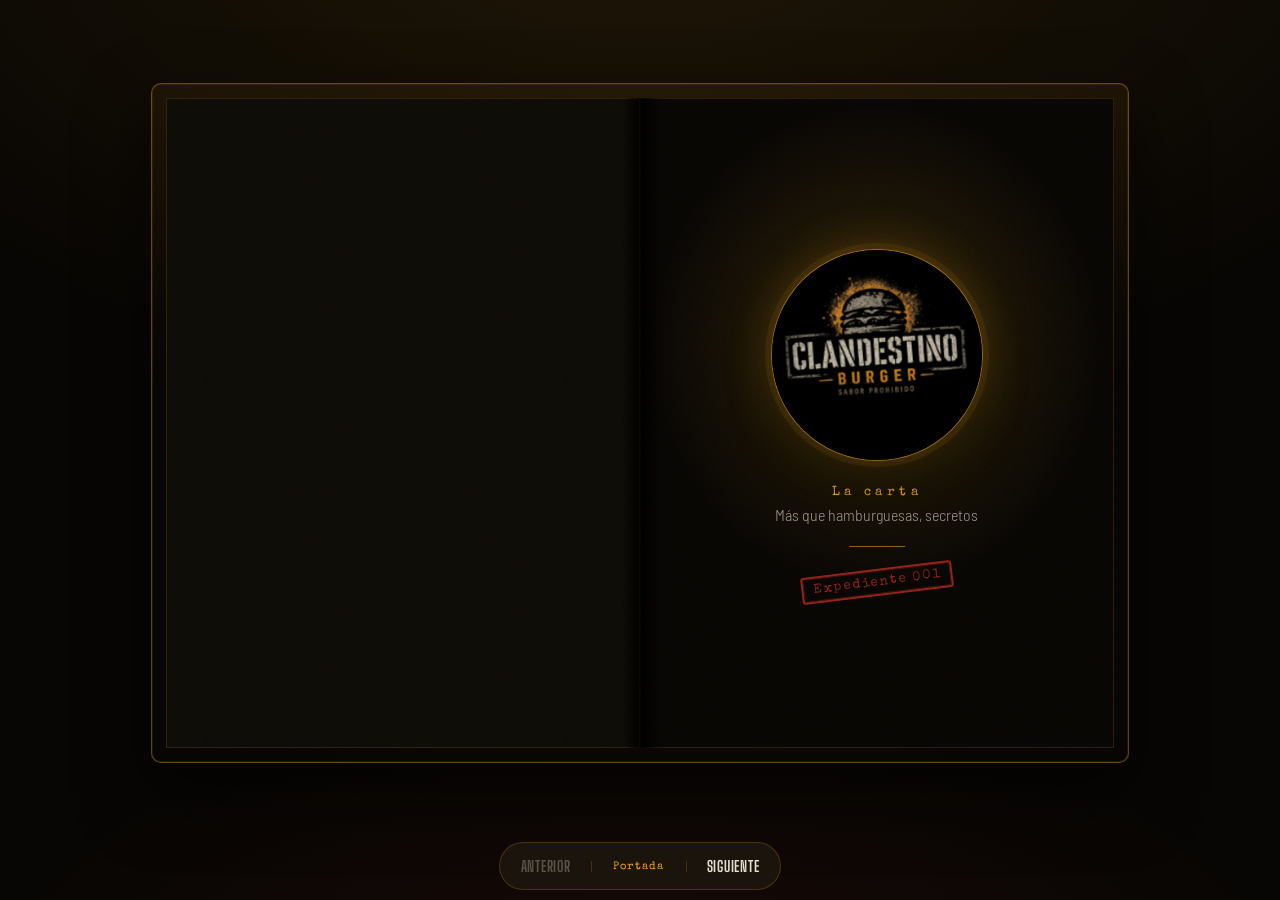
<file: index.html>
<!DOCTYPE html>
<html lang="es">
<head>
<meta charset="UTF-8">
<meta name="viewport" content="width=device-width, initial-scale=1, viewport-fit=cover">
<title>Clandestino Burger · Carta</title>
<link rel="preconnect" href="https://fonts.googleapis.com">
<link rel="preconnect" href="https://fonts.gstatic.com" crossorigin>
<link href="https://fonts.googleapis.com/css2?family=Big+Shoulders+Display:wght@400;600;800;900&family=Special+Elite&family=Barlow+Semi+Condensed:wght@300;400;500;600&display=swap" rel="stylesheet">
<link rel="stylesheet" href="CSS/style.css">
</head>
<body>

  <!-- Libro para PANTALLAS GRANDES (PC) -->
  <main class="stage">
    <div class="book-frame desk">
      <div class="book" id="book" aria-label="Carta de Clandestino Burger">
        <div class="slab"><div class="page center"><div class="grain"></div></div></div>
        <div id="leaves"></div>
        <div class="spine"></div>
        <button class="tapzone prev" id="tapPrev" aria-label="Página anterior"></button>
        <button class="tapzone next" id="tapNext" aria-label="Página siguiente"></button>
      </div>
    </div>

    <!-- Carrusel para CELULAR -->
    <div class="reel mob" id="reel" tabindex="0" aria-label="Carta de Clandestino Burger"></div>
  </main>

  <!-- Barra de navegación -->
  <div class="bar">
    <nav class="nav" aria-label="Navegación de la carta">
      <button id="prev">Anterior</button>
      <span class="counter" id="counter">Folio 1</span>
      <button id="next">Siguiente</button>
    </nav>
  </div>

  <script src="JS/script.js"></script>
</body>
</html>
</file>
<file: CSS/style.css>
:root{
  color-scheme: dark;
  --ink:#080604;
  --paper:#15120D;
  --gold:#E8A317;
  --gold-deep:#8F6108;
  --bone:#E7E0D2;
  --bone-dim:#9D9484;
  --stamp:#A8281E;
  --lime:#A9C42A;
  --display:'Big Shoulders Display',Impact,sans-serif;
  --type:'Special Elite',ui-monospace,monospace;
  --body:'Barlow Semi Condensed',system-ui,sans-serif;
  box-sizing:border-box;
  padding-top:env(safe-area-inset-top,0px);
  padding-bottom:env(safe-area-inset-bottom,0px);
}
*,*::before,*::after{box-sizing:inherit}
html,body{height:100%;margin:0}
body{
  background:var(--ink);
  color:var(--bone);
  font-family:var(--body);
  overflow:hidden;
  display:flex;flex-direction:column;
  background-image:
    radial-gradient(120% 90% at 50% -10%, rgba(232,163,23,.10), transparent 60%),
    radial-gradient(80% 60% at 50% 120%, rgba(168,40,30,.12), transparent 70%);
}
img{max-width:100%;display:block}
button{font:inherit;color:inherit;background:none;border:0;cursor:pointer}
:focus-visible{outline:2px solid var(--gold);outline-offset:3px}

/* ---------- estructura general ---------- */
.stage{flex:1;min-height:0;display:grid;place-items:center;padding:14px 10px 0}
.bar{flex:0 0 auto;padding:10px 12px calc(10px + env(safe-area-inset-bottom,0px));display:flex;justify-content:center}

/* ---------- una página (hoja) ---------- */
.page{
  position:relative;height:100%;width:100%;
  background:
    linear-gradient(180deg, rgba(255,255,255,.035), transparent 30%),
    var(--paper);
  padding:clamp(18px,3.4vmin,34px);
  display:flex;flex-direction:column;
  overflow:auto;
  border:1px solid rgba(232,163,23,.16);
  scrollbar-width:thin;scrollbar-color:var(--gold-deep) transparent;
}
.page::-webkit-scrollbar{width:5px}
.page::-webkit-scrollbar-thumb{background:var(--gold-deep)}
.grain{position:absolute;inset:0;pointer-events:none;opacity:.5;mix-blend-mode:soft-light;
  background-image:url("data:image/svg+xml;utf8,<svg xmlns='http://www.w3.org/2000/svg' width='180' height='180'><filter id='n'><feTurbulence type='fractalNoise' baseFrequency='.82' numOctaves='3'/></filter><rect width='180' height='180' filter='url(%23n)' opacity='.55'/></svg>")}

.folio{font-family:var(--type);font-size:clamp(9px,1.5vmin,11px);letter-spacing:.06em;color:var(--bone-dim);
  display:flex;justify-content:space-between;gap:12px;border-bottom:1px solid rgba(232,163,23,.22);padding-bottom:8px;margin-bottom:auto;flex:0 0 auto}
.folio span:last-child{color:var(--gold-deep)}

h2.dish{font-family:var(--display);font-weight:900;font-size:clamp(36px,7.4vmin,64px);line-height:.86;
  letter-spacing:.005em;margin:.18em 0 .1em;color:var(--bone);text-transform:uppercase}
.dish em{font-style:normal;color:var(--gold)}
.desc{font-size:clamp(14px,2.05vmin,17px);line-height:1.55;color:#C9C2B3;max-width:46ch;font-weight:300;margin:0}
.price{font-family:var(--display);font-weight:800;font-size:clamp(28px,5vmin,44px);color:var(--gold);line-height:1;letter-spacing:.01em}
.price small{font-family:var(--type);font-size:.3em;color:var(--bone-dim);letter-spacing:.1em;display:block;margin-bottom:.5em;font-weight:400}

.shot{width:100%;aspect-ratio:1/1;object-fit:cover;border-radius:2px}
.shot-wrap{position:relative;margin:clamp(6px,1.6vmin,14px) 0;
  -webkit-mask-image:radial-gradient(72% 72% at 50% 46%, #000 58%, transparent 88%);
  mask-image:radial-gradient(72% 72% at 50% 46%, #000 58%, transparent 88%)}

.rule{height:1px;background:linear-gradient(90deg,var(--gold-deep),transparent);margin:clamp(10px,2vmin,18px) 0;flex:0 0 auto}

.tags{display:flex;flex-wrap:wrap;gap:6px;margin-top:10px;padding:0;list-style:none}
.tags li{font-family:var(--type);font-size:clamp(9px,1.5vmin,11px);color:var(--bone-dim);
  border:1px solid rgba(232,163,23,.28);padding:4px 8px;border-radius:2px}

.note{font-family:var(--type);font-size:clamp(10px,1.6vmin,12px);color:var(--lime);letter-spacing:.03em;line-height:1.5}

.stamp{font-family:var(--type);color:var(--stamp);border:2px solid var(--stamp);border-radius:3px;
  padding:5px 10px;display:inline-block;transform:rotate(-7deg);letter-spacing:.14em;
  font-size:clamp(10px,1.7vmin,13px);opacity:.88;box-shadow:inset 0 0 0 1px rgba(168,40,30,.4)}

.center{text-align:center;align-items:center;justify-content:center}

/* ---------- portada ---------- */
.cover{background:
   radial-gradient(70% 55% at 50% 38%, rgba(232,163,23,.16), transparent 68%),
   var(--ink)}

/* marco circular reutilizable para logos/sellos */
.circle-frame{
  border-radius:50%;overflow:hidden;aspect-ratio:1/1;position:relative;
  box-shadow:
    0 0 0 1px rgba(232,163,23,.5),
    0 0 0 7px rgba(232,163,23,.08),
    0 0 46px 6px rgba(232,163,23,.22),
    0 22px 40px rgba(0,0,0,.55);
}
.circle-frame img{width:100%;height:100%;object-fit:cover;display:block}
.circle-frame::after{ /* viñeta interna sutil para fundir bordes del logo */
  content:"";position:absolute;inset:0;border-radius:50%;
  box-shadow:inset 0 0 26px 10px rgba(0,0,0,.55);
  pointer-events:none;
}

.cover-logo{width:min(52%,210px);margin:0 auto}
.cover .tagline{font-family:var(--type);letter-spacing:.34em;color:var(--gold);font-size:clamp(10px,1.8vmin,13px);margin-top:clamp(16px,3vmin,26px)}
.cover .sub{font-size:clamp(13px,2vmin,16px);color:var(--bone-dim);margin-top:6px;font-weight:300}
.cover .rule-short{width:56px;height:1px;background:var(--gold-deep);margin:clamp(14px,2.6vmin,22px) auto}

/* ---------- hoja de pedidos ---------- */
.tel{font-family:var(--display);font-weight:800;font-size:clamp(32px,6.4vmin,54px);color:var(--gold);letter-spacing:.02em;line-height:1;margin:.15em 0 0}
.cta{display:inline-flex;align-items:center;gap:8px;margin-top:clamp(12px,2.4vmin,20px);
  background:var(--gold);color:#120D04;font-family:var(--display);font-weight:800;font-size:clamp(15px,2.4vmin,19px);
  letter-spacing:.04em;padding:11px 22px;border-radius:2px;text-decoration:none;transition:background .18s}
.cta:hover{background:#FFBB2E}
.cta.ghost{background:none;border:1px solid var(--gold);color:var(--gold)}
.cta.ghost:hover{background:rgba(232,163,23,.12)}
.cta.wa{background:#2CA84A;color:#06170A}
.cta.wa:hover{background:#39C75B}
.cta.ig{background:linear-gradient(135deg,#4f5bd5,#962fbf,#d62976,#fa7e1e,#feda75);color:#fff}
.cta.ig:hover{filter:brightness(1.08)}

/* ---------- mapa de ubicación ---------- */
.map-wrap{position:relative;width:100%;aspect-ratio:4/3;border-radius:4px;overflow:hidden;
  border:1px solid rgba(232,163,23,.28);filter:saturate(.85) contrast(1.05)}
.map-wrap iframe{position:absolute;inset:0;width:100%;height:100%;border:0}

/* ---------- tarjeta de producto (hoja simplificada) ---------- */
.product-card{margin:auto 0;width:100%;text-align:center;display:flex;flex-direction:column;align-items:center;gap:clamp(10px,2vmin,18px)}
.product-shot{
  width:min(72%,300px);aspect-ratio:1/1;object-fit:cover;border-radius:6px;
  box-shadow:0 18px 40px rgba(0,0,0,.55), 0 0 0 1px rgba(232,163,23,.18);
}
.product-card h2.dish{font-size:clamp(30px,6vmin,52px);margin:0}

/* ---------- modal de ficha de producto ---------- */
.modal-overlay{
  position:fixed;inset:0;z-index:200;display:none;
  background:rgba(4,3,1,.72);backdrop-filter:blur(3px);
  align-items:center;justify-content:center;padding:20px;
  padding-top:calc(20px + env(safe-area-inset-top,0px));
  padding-bottom:calc(20px + env(safe-area-inset-bottom,0px));
}
.modal-overlay.open{display:flex}
.modal-card{
  position:relative;width:min(94vw,440px);max-height:88vh;overflow:auto;
  background:var(--paper);border:1px solid rgba(232,163,23,.3);border-radius:8px;
  padding:clamp(16px,3vw,26px);box-shadow:0 30px 70px rgba(0,0,0,.7);
  scrollbar-width:thin;scrollbar-color:var(--gold-deep) transparent;
}
.modal-close{
  position:absolute;top:10px;right:10px;width:34px;height:34px;border-radius:50%;
  background:rgba(232,163,23,.1);border:1px solid rgba(232,163,23,.3);
  color:var(--gold);font-size:18px;line-height:1;display:flex;align-items:center;justify-content:center;
}
.modal-close:hover{background:rgba(232,163,23,.22)}
.modal-shot{width:100%;aspect-ratio:1/1;object-fit:cover;border-radius:6px;margin-bottom:14px}
.modal-actions{display:flex;gap:10px;margin-top:clamp(14px,2.4vw,20px);flex-wrap:wrap}
.modal-actions .cta{flex:1 1 auto;justify-content:center;font-size:14px;padding:11px 14px}

/* ================= LIBRO (escritorio) ================= */
.book-frame{
  padding:clamp(10px,1.6vmin,18px);
  border:1px solid rgba(232,163,23,.4);
  border-radius:10px;
  background:linear-gradient(180deg, rgba(232,163,23,.06), transparent 45%);
  box-shadow:inset 0 0 0 1px rgba(232,163,23,.1), 0 30px 70px rgba(0,0,0,.6);
  height:min(80vh,680px);
}
.book{position:relative;height:100%;aspect-ratio:1.46/1;perspective:2800px}
.slab{position:absolute;top:0;left:0;width:50%;height:100%;background:#0D0B07;
  box-shadow:inset -22px 0 40px -22px #000}
.slab .page{background:#0D0B07}
.spine{position:absolute;top:0;left:50%;width:34px;height:100%;transform:translateX(-50%);z-index:60;pointer-events:none;
  background:linear-gradient(90deg,transparent,rgba(0,0,0,.72) 42%,rgba(0,0,0,.72) 58%,transparent)}
.leaf{position:absolute;top:0;left:50%;width:50%;height:100%;transform-style:preserve-3d;transform-origin:left center;
  transition:transform .85s cubic-bezier(.32,.04,.2,1)}
.leaf.flipped{transform:rotateY(-180deg)}
.face{position:absolute;inset:0;backface-visibility:hidden;overflow:hidden;background:var(--paper)}
.face.back{transform:rotateY(180deg)}
.face::after{content:"";position:absolute;top:0;bottom:0;width:26px;pointer-events:none}
.face.front::after{left:0;background:linear-gradient(90deg,rgba(0,0,0,.5),transparent)}
.face.back::after{right:0;background:linear-gradient(270deg,rgba(0,0,0,.5),transparent)}
.tapzone{position:absolute;top:0;bottom:0;width:11%;z-index:55}
.tapzone.prev{left:0;cursor:w-resize}
.tapzone.next{right:0;cursor:e-resize}

/* ================= CARRUSEL (celular) ================= */
.reel{display:flex;height:100%;width:100%;overflow-x:auto;scroll-snap-type:x mandatory;
  scrollbar-width:none;gap:0}
.reel::-webkit-scrollbar{display:none}
.slide{flex:0 0 100%;height:100%;scroll-snap-align:center;padding:0 4px}
.slide .page{border-radius:3px;box-shadow:0 18px 40px rgba(0,0,0,.6);border-color:rgba(232,163,23,.24)}

/* ---------- barra de navegación ---------- */
.nav{display:flex;align-items:center;gap:4px;background:#1A140C;border:1px solid rgba(232,163,23,.22);
  border-radius:999px;padding:5px}
.nav button{padding:9px 16px;border-radius:999px;font-family:var(--display);font-weight:700;
  font-size:15px;letter-spacing:.05em;text-transform:uppercase;transition:background .15s,color .15s}
.nav button:hover:not(:disabled){background:rgba(232,163,23,.14);color:var(--gold)}
.nav button:disabled{opacity:.3;cursor:default}
.counter{font-family:var(--type);font-size:11px;color:var(--gold);letter-spacing:.1em;padding:0 12px;
  min-width:96px;text-align:center;border-left:1px solid rgba(232,163,23,.2);border-right:1px solid rgba(232,163,23,.2)}

@media (max-width:899px){
  .stage{padding:8px 6px 0}
  .desk{display:none}
}
@media (min-width:900px){
  .mob{display:none}
}
@media (prefers-reduced-motion:reduce){
  .leaf{transition-duration:.01ms}
}
</file>
